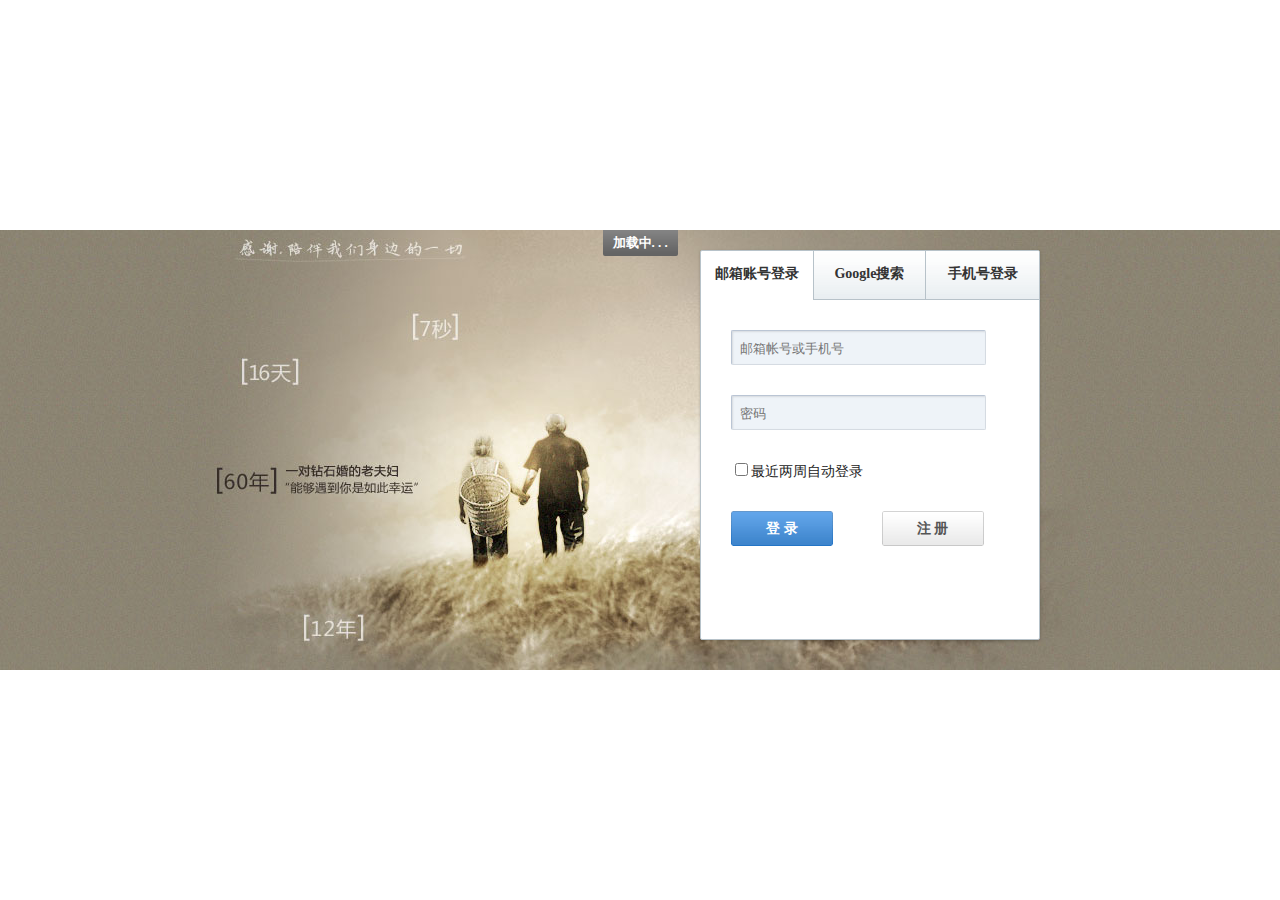
<file: demo/login.html>
<!DOCTYPE html PUBLIC "-//W3C//DTD XHTML 1.0 Transitional//EN" "http://www.w3.org/TR/xhtml1/DTD/xhtml1-transitional.dtd">
<html xmlns="http://www.w3.org/1999/xhtml">
<head>
<meta http-equiv="Content-Type" content="text/html; charset=utf-8" />
<title>仿网易邮箱</title>
<link rel="stylesheet" type="text/css" href="../resources/css/neter.css" />
<link rel="stylesheet" type="text/css" href="resources/css/login.css" />
<script type="text/javascript" src="../jquery.js"></script>
<script type="text/javascript" src="../core.js"></script>
<script type="text/javascript" src="../panel.js"></script>
<script type="text/javascript" src="../tips.js"></script>
<script type="text/javascript" src="resources/js/login.js"></script>
</head>

<body>
<div id="center">
<div id="container">
	<div id="login"></div>
</div>
</div>

<div id="account">
	<div class="field-container"><input type="text" id="username" class="neter-input-gray" placeholder="邮箱帐号或手机号" /></div>
	<div class="field-container"><input type="password" id="password" class="neter-input-gray" placeholder="密码" /></div>
	<div class="field-container">
		<input type="checkbox" id="autoLoginOptions" autocomplete="off" /><label for="autoLoginOptions">最近两周自动登录</label>
	</div>
	<div class="field-container">
		<input id="loginBtn" type="button" value="登 录" class="neter-button-large neter-button-large-primary" />
		<input id="regBtn" type="button" value="注 册" class="neter-button-large reg" />
	</div>
</div>
</body>
</html>
</file>
<file: resources/css/neter.css>
@charset "utf-8";
/* 天空蓝 */

/* 载入外部字体 */
@font-face {
    font-family: "neter";
    src: url('../font/neteasefont-regular.eot'); /* IE9 Compat Modes */
    src:
        url('../font/neteasefont-regular.eot?#iefix') format('embedded-opentype'), /* IE6-IE8 */
        url("../font/neteasefont-regular.woff") format("woff"),
        url("../font/neteasefont-regular.ttf") format("truetype"),
        url("../font/neteasefont-regular.svg#neteasefontregular") format("svg");
}

html, body {
    margin: 0;
    padding: 0;
    width: 100%;
    height: 100%;
    color: #222;
    font-size: 12px;
}


/* 输入框 */
input[type=text],
input[type=password],
input[type=text].neter-input-gray,
input[type=password].neter-input-gray {
    padding: 4px 8px;
    background: #FFF;
    border: 1px #BBB solid;
    height: 20px;
    box-shadow:1px 1px 2px rgba(0, 0, 0, 0.1) inset;
}
input[type=text]:hover,
input[type=password]:hover {
    border-color: #979797;
}
input[type=text]:focus,
input[type=password]:focus {
    border-color: #3366CC;
}

/* 灰色输入框 */
input[type=text].neter-input-gray,
input[type=password].neter-input-gray {
    padding: 7px 8px 6px;
    border-radius: 2px;
    background: #EEF3F8;
    border: 1px #BAC5D4 solid;
    border-color: #BAC5D4 #D5DBE2 #D5DBE2 #BAC5D4;
}
input[type=text].neter-input-gray:hover,
input[type=text].neter-input-gray:focus,
input[type=password].neter-input-gray:hover,
input[type=password].neter-input-gray:focus {
    border-color: #60A4E8 #84B4FC #84B4FC #60A4E8;
    background: url(../images/bg_v5.png) no-repeat 0 -160px;
}


/* 普通按钮 */
input[type=button], button,
input[type=button].neter-button-primary,
button.neter-button-primary {
    border-radius: 2px;
    background: url(../images/button_bg.png) repeat-x 0 0;
    border: 1px #BBB solid;
    height: 28px;
    line-height: 28px;
    padding: 0 12px;
    text-align: center;
    color: #555;
    cursor: pointer;
    font-size: 12px;
    out-line: none;
}
input[type=button]:hover, button:hover,
input[type=button].neter-button-primary:hover,
button.neter-button-primary:hover {
    box-shadow: 0 1px 3px rgba(0, 0, 0, 0.2);
}
input[type=button]:active, button:active { background-image: url(../images/button_bg_active.png); }
/* 主按钮 */
input[type=button].neter-button-primary,
button.neter-button-primary {
    color: #FFF;
    border-color: #459830;
    background-image: url(../images/button_bg_primary.png);
}
input[type=button].neter-button-primary:active,
button.neter-button-primary:active {
    background-image: url(../images/button_bg_primary_active.png);
}

/* 普通大按钮 */
input[type=button].neter-button-large,
button.neter-button-large {
    background: url(../images/bg_v5.png) no-repeat -112px -208px;
    color: #555;
    width: 102px;
    border: 0 none;
    cursor: pointer;
    font-size: 14px;
    font-weight: 700;
    height: 35px;
    line-height: 35px;
    display: inline-block;
    outline: 0 none;
    text-align: center;
}
input[type=button].neter-button-large:hover,
button.neter-button-large:hover {
    background-position: -112px -256px;
}
input[type=button].neter-button-large:active,
button.neter-button-large:active {
    background-position: -112px -304px;
}
/* 蓝色大按钮 */
input[type=button].neter-button-large-primary,
button.neter-button-large-primary {
    color: #FFF;
    background: url(../images/bg_v5.png) no-repeat 0 -208px;
}
input[type=button].neter-button-large-primary:hover,
button.neter-button-large-primary:hover {
    background-position: 0 -256px;
}
input[type=button].neter-button-large-primary:active,
button.neter-button-large-primary:active {
    background-position: 0 -304px;
}


/* Neter.Panel(面板插件) */

/* 面板容器 */
.neter-panel {
    position: relative;
    border: 1px solid #B7C2C9;
    border-radius: 2px;
    background: #FFF;
    box-shadow: 0 1px 3px 0 rgba(0, 0, 0, 0.2);
    overflow: hidden;
}
/* 面板标签栏 */
.neter-panel-tag-bar {
    height: 49px;
    overflow: hidden;
    clear: both;
}
/* 面板主体容器 */
.neter-panel-view-container {
    overflow: hidden;
}
/* 面板标签 */
.neter-panel-tag {
    float: left;
    background: url(../images/bg_v5.png) repeat-x 0 0;
    border-right: 1px solid #B7C2C9;
    color: #333;
    font-size: 14px;
    font-weight: 700;
    height: 49px;
    line-height: 46px;
    overflow: hidden;
    text-align: center;
    cursor: pointer;
    text-overflow: ellipsis;
}
/* 当前标签 */
.neter-panel-tag-current {
    background: none;
}
/* 面板主体 */
.neter-panel-view {
    display: none;
}


/* Neter.Tips（信息提示框插件） */

/* 信息框基本样式 */
.neter-tips {
    position: absolute;
    padding: 0 10px;
    display: inline-block;
    height: 26px;
    line-height: 26px;
    background: url(../images/tips_bg_success.png) repeat-x 0 0;
    border-radius: 0 0 2px 2px;
    color: #FFF;
    font-size: 13px;
    font-weight: 700;
    left: 50%;
    top: -26px;
    z-index: 9999;
}
/* 成功类型的信息框 */
.neter-tips-success { background-image: url(../images/tips_bg_success.png); }
/* 错误类型的信息框*/
.neter-tips-error { background-image: url(../images/tips_bg_error.png); }
/* 警告类型的信息框 */
.neter-tips-warning { background-image: url(../images/tips_bg_warning.png); }
/* 旁白类型的信息框 */
.neter-tips-aside { background-image: url(../images/tips_bg_aside.png); }


/* Neter.SearchBar（搜索条插件） */

/* 搜索条 */
.neter-search-bar {
    position: relative;
    height: 30px;
    overflow: hidden;
}
/* 搜索框 */
input[type=text].netbar-search-bar-keyword {
    border-right: 0;
}
/* 下拉选项按钮 */
.neter-search-bar-options-button {
    position: absolute;
    display: none;
    width: 16px;
    height: 16px;
    top: 6px;
    background: url(../images/arrow_down.png) no-repeat 4px 6px;
    cursor: pointer;
}
/* 搜索按钮 */
button.neter-search-bar-search-button {
    position: absolute;
    display: block;
    padding-left: 5px !important;
    right: 0;
    top: 0;
    width: 44px;
    height: 30px;
    border-radius: 0 2px 2px 0;
    background: url(../images/button_bg_primary.png) no-repeat 0 0;
}
button.neter-search-bar-search-button:hover {
    border: 1px #146700 solid;
}
.neter-search-bar-search-button b {
    display: block;
    width: 40px;
    height: 30px;
    background: url(../images/search.png) no-repeat 8px 5px;
}


/* Neter.Box（盒子插件） */

/* 盒子 */
.neter-box {
    position: absolute;
    display: none;
    border: 2px #999 solid;
    background: #FFF;
    box-shadow: 0 0 5px rgba(0, 0, 0, 0.2);
    line-height: 1.666;
    padding: 8px;
    cursor: default;
    color: #222;
    font-size: 12px;
    text-align: left;
    word-break: break-all;
    word-wrap: break-word;
    overflow: hidden;
    *overflow: none;
    z-index: 5000;
}
/* 视图 */
.neter-box-view {
    overflow: hidden;
}
/* 关闭按钮 */
.neter-box-close-button {
    position: absolute;
    display: none;
    right: 8px;
    top: 8px;
    width: 16px;
    height: 16px;
    color: #CCC;
    font-family: Verdana, Geneva, sans-serif;
    cursor: pointer;
    z-index: 5;
}
.neter-box-close-button:hover { color : #555; }
.neter-box-close-button b {
    position: absolute;
    font-size: 14px;
    left: 4px;
    top: -3px;
    font-family: 'neter' !important;
    overflow: hidden;
}


/* Neter.DropDownMenu（下拉菜单） */

/* 下拉菜单事件承载器 */
.neter-drop-down-menu {
    position: absolute;
    left: 0;
    top: 0;
}
/* 下拉菜单项容器 */
.neter-drop-down-menu-item,
.neter-drop-down-menu-separator {
    position: relative;
    padding: 0 32px 0 32px;
    visibility: visible;
    line-height: 27px;
    text-align: left;
    white-space: nowrap;
    display: block;
    color: #555;
    font-size: 14px;
    cursor: pointer;
}
.neter-drop-down-menu-item:hover,
.neter-drop-down-menu-item-current,
.neter-drop-down-menu-item-selected {
    background-color: #3366CC;
    color: #FFF;
}
/* 菜单项前缀 */
.neter-drop-down-menu-item-front {
    position: absolute;
    display: none;
    background: url(../images/menu_radio_checked.png) no-repeat 3px 5px;
    left: 8px;
    top: 3px;
    width: 24px;
    height: 22px;
    z-index: 10;
    overflow: hidden;
    *top: -1px;
}
/* 菜单项 */
.neter-drop-down-menu-item-name {
    vertical-align: middle;
}
/* 菜单项分隔线 */
.neter-drop-down-menu-separator {
    border: 1px #E9E9E9 solid;
    border-width: 0 0 1px;
    font-size: 0;
    height: 0;
    margin: 10px 0;
    overflow: hidden;
    cursor: default;
}
/* 菜单项后缀 */
.neter-drop-down-menu-item-rear {
    position: absolute;
    display: none;
    width: 22px;
    height: 24px;
    right: 5px;
    top: 1px;
    z-index: 10;
    overflow: hidden;
    background: url(../images/arrow_right.png) no-repeat 10px 10px;
    *top: -5px;
}


/* Neter.Navigation（导航插件） */

/* 导航条 */
.neter-navigation {
    position: relative;
    height: 38px;
    overflow: hidden;
}
/* 导航条容器 */
.neter-navigation-ul {
    position: relative;
    display: block;
    margin: 0;
    padding: 0;
    border-bottom: 1px #CCC solid;
    margin-left: 12px;
    overflow: hidden;
    list-style: none;
    z-index: 2px;
}
/* 导航项 */
.neter-navigation-item,
.neter-navigation-item-hover,
.neter-navigation-item-active,
.neter-navigation-item-selected,
.neter-navigation-item-options-menu-button {
    position: relative;
    display: block;
    float: left;
    margin-left: -1px;
    height: 24px;
    padding: 9px 20px 1px 8px;
    background: url(../images/blue/bgx.png) repeat-x 0 0;
    background-position: 0 -112px;
    background: -moz-linear-gradient(center top, #FEFFFF, #DAE8F6) repeat;
    border-color: #B9C4CF;
    border-style: solid;
    border-width: 1px 1px 0;
    border-radius: 2px 2px 0 0;
    font-size: 14px;
    color: #6A6A6A;
    text-overflow: ellipsis;
    text-align: center;
    outline: 0 normal;
    cursor: pointer;
    overflow: hidden;
    white-space: nowrap;
    z-index: 3;
}

.neter-navigation-item-hover {
    background-position: 0 -160px;
    background: -moz-linear-gradient(center top, #FEFFFF, #C8DCF1) repeat;
    border-color: #A1ACB8;
}
.neter-navigation-item-active {
    background-position: 0 -208px;
    background: #A0B0C1;
    border-color: #808D9B;
    color: #6A6A6A;
}
.neter-navigation-item-selected {
    background-position: 0 -272px;
    background: -moz-linear-gradient(center top, #196FC6, #135BA5) repeat 0 0;
    border-color: #135AA4;
    font-weight: bold;
    color: #FFF;
}
/* 下拉选项按钮 */
.neter-navigation-item-options-menu-button {
    border-top-left-radius: 0;
    font-size: 12px;
    height: 31px;
    line-height: 30px;
    margin-top: 3px;
    padding: 0;
    width: 27px;
}

.neter-navigation-item-options-menu-button b {
    position: absolute;
    left: 10px;
    top: 15px;
    background: url(../images/arrow_down.png) no-repeat 0 0;
    height: 4px;
    width: 7px;
    overflow: hidden;
}
/* 后置对象容器 */
.neter-navigation-item-rear {
    height: 19px;
    position: absolute;
    right: 1px;
    top: 9px;
    width: 19px;
    cursor: pointer;
    display: none;
}
.neter-navigation-item-close-button {
    background: none;
    border-color: transparent;
}
/* 选中项的关闭按钮样式 */
.neter-navigation-item-close-button-hover {
    color: #4E5257;
}
/* 关闭按钮背景 */
.neter-navigation-item-close-button,
.neter-navigation-item-close-button-hover,
.neter-navigation-item-selected-close-button {
    display: block;
    color: #CCC;
    font-size: 12px;
    height: 9px;
    outline: 0 none;
    padding: 3px;
    position: absolute;
    width: 9px;
}
.neter-navigation-item-close-button b,
.neter-navigation-item-close-button-hover b,
.neter-navigation-item-selected-close-button b {
    position: absolute;
    left: 4px;
    top: 0px;
    height: 16px;
    line-height: 12px;
    overflow: hidden;
    font-family: "neter" !important;
    cursor: pointer;
}
.neter-navigation-item-close-button-hover {
    border-radius: 2px;
    border: 1px #A1ACB8 solid;
    color: #4E5257;
}
.neter-navigation-item-close-button-hover b {
    left: 3px;
    top: -1px;
}

/* 导航分隔线 */
.neter-navigation-separator {
    position: absolute;
    background: url(../images/blue/bgx.png) repeat-x 0 -85px;
    left: 0;
    bottom: 0;
    height: 5px;
    width: 100%;
    z-index: 5;
}
/* 视图区域 */
.neter-navigation-view {
    position: relative;
    height: 100%;
    display: none;
}


/* Neter.Accordion（折叠菜单插件） */

/* 菜单项容器 */
.neter-accordion-item-container,
.neter-accordion-item,
.neter-accordion-item-hover,
.neter-accordion-item-selected {
    margin-right: 1px;
    height: 32px;
    line-height: 32px;
    position: relative;
    overflow: hidden;
}
/* 子菜单项的容器 */
.neter-accordion-item-container .neter-accordion-item-container .neter-accordion-item-flag {
    padding-left: 40px;
}
/* 菜单项 */
.neter-accordion-item,
.neter-accordion-item-hover,
.neter-accordion-item-selected {
    padding-left: 26px;
    cursor: pointer;
    font-size: 12px;
}
.neter-accordion-item-hover {
    background: #72abe6;
}

.neter-accordion-item-selected {
    background: #E6E6E6;
    font-weight: bold;
}
/* 菜单项分隔线 */
.neter-accordion-separator {
    margin: 10px 12px;
    border: 1px #E0E0E0 solid;
    border-width: 1px 0 0;
    height: 0;
    line-height: 0;
}
/* 菜单项前置对象 */
.neter-accordion-item-front,
.neter-accordion-item-front-unfold {
    position: absolute;
    display: none;
    left: 0;
    top: 0;
    width: 26px;
    height: 32px;
    background: url(../images/arrow_right.png) no-repeat 13px 12px;
}
.neter-accordion-item-front-unfold {
    background: url(../images/arrow_down.png) no-repeat 13px 12px;
}

/* 菜单项后置对象 */
.neter-accordion-item-rear {
    position: absolute;
    display: none;
    right: 1px;
    top: 0;
}
/* 菜单项名称 */
.neter-accordion-item-name {
    text-overflow: ellipsis;
    
}
/* 菜单组 */
.neter-accordion-item-group {
    display: block;
}


/* Neter.Window（弹出窗口） */

/* 窗口 */
.neter-window {
    z-index: 9999;
}
/* 窗口遮罩层 */
.neter-window-shadow {
    position: absolute;
    display: none;
    top: 0;
    left: 0;
    width: 100%;
    height: 100%;
    z-index: 9000;
    background: rgba(0, 0, 0, 0.1);
}
/* 窗口标题栏 */
.neter-window-title-bar {
    position: absolute;
    left: 0;
    top: 0;
    font-size: 14px;
    font-weight: 700;
    text-overflow: ellipsis;
}
/* 按钮栏 */
.neter-window-buttons-bar {
    position: absolute;
    display: none;
    right: 0;
    bottom: 0;
    text-align: right;
    background: #F6F6F6;
}
.neter-window-buttons-bar-button {
    margin-left: 10px;
}


/* Neter.Dock（触点插件） */

/* 插件 */
.neter-dock {
    position: absolute;
    left: 14px;
    bottom: 14px;
    z-index: 200;
}
/* 开始按钮容器 */
.neter-dock-start-button-container {
    position: absolute;
    left: -9px;
    bottom: -9px;
    width: 52px;
    height: 52px;
    outline: 0 none;
    cursor: pointer;
}
/* 开始按钮 */
.neter-dock-start-button,
.neter-dock-start-button-expand {
    background: url(../images/global.png) no-repeat 0px 0px\9;
    background: rgba(54, 54, 54, .7);
    border-radius: 32px;
    bottom: 9px;
    box-shadow: 0 0 10px rgba(0, 0, 0, .5);
    height: 32px;
    width: 32px;
    left: 9px;
    position: absolute;
    z-index: 20;
    cursor: pointer;
}
.neter-dock-start-button:hover,
.neter-dock-start-button-expand:hover {
    box-shadow: 0 0 20px rgba(0, 0, 0, .5);
}
/* 显示模式为纵向时的开始按钮触发 */
.neter-dock-start-button-open-v {
    background: url(../images/global.png) no-repeat -2px -80px\9;
    background: rgba(0, 0, 0, .7);
    border: 2px solid #FFF;
    border-top: 0;
    border-radius: 0 0 32px 32px;
    box-shadow: 0 3px 5px rgba(0, 0, 0, .5) !important;
    left: 7px;
    bottom: 7px;
    height: 30px;
    width: 32px;
}
/* 显示模式为横向时的开始按钮触发 */
.neter-dock-start-button-open-h {
    background: url(../images/global.png) no-repeat -2px -130px\9;
    background: rgba(0, 0, 0, .7) !important;
    border: 2px solid #FFF;
    border-right: 0;
    border-radius: 32px 0 0 32px;
    box-shadow: -3px 0 5px rgba(0, 0, 0, .5) !important;
    height: 32px;
    width: 30px;
    left: 7px;
    bottom: 7px;
}
/* 开始按钮上的方块 */
.neter-dock-start-button .lt,
.neter-dock-start-button .rt,
.neter-dock-start-button .lb,
.neter-dock-start-button .rb,
.neter-dock-start-button-expand .lt,
.neter-dock-start-button-expand .rt,
.neter-dock-start-button-expand .lb,
.neter-dock-start-button-expand .rb {
    position: absolute;
    background: #CCC;
    border: 1px solid #CCC;
    font-size: 0;
    height: 4px;
    left: 9px;
    line-height: 0;
    top: 9px;
    width: 4px;
    cursor: pointer;
}
.neter-dock-start-button .rt,
.neter-dock-start-button-expand .rt {
    left: 17px;
}
.neter-dock-start-button .lb,
.neter-dock-start-button-expand .lb {
    background: transparent !important;
    top: 17px;
}
.neter-dock-start-button .rb,
.neter-dock-start-button-expand .rb {
    left: 17px;
    top: 17px;
}
.neter-dock-start-button-open-v .lt,
.neter-dock-start-button-open-v .rt {
    top: 7px;
}
.neter-dock-start-button-open-v .lb,
.neter-dock-start-button-open-v .rb {
    top: 15px;
}

/* 开始按钮的闪烁提示 */
.neter-dock-blink {
    background: url(../images/dot.png) no-repeat 0 0;
    right: -8px;
    top: -8px;
    color: #FFF;
    font-size: 0;
    font-weight: bold;
    height: 24px;
    line-height: 100px;
    overflow: hidden;
    position: absolute;
    text-align: center;
    width: 24px;
    cursor: pointer;
    display: none;
}
/* 应用程序纵向列表 */
.neter-dock-list, .neter-dock-list-h {
    position: absolute;
    bottom: 30px;
    left: -2px;
    border: 2px solid #FFF;
    border-radius: 5px;
    border-bottom: 0 none;
    border-bottom-left-radius: 0;
    background: url(../images/apps_bg.png) repeat 0 0\9;
    background: rgba(0, 0, 0, .7);
    width: 189px;
    z-index: 20;
    display: none;
}
/* 二级应用程序列表 */
.neter-dock-child-list {
    left: 202px;
    display: none;
}
.neter-dock-iframe {
    position: absolute;
    z-index: -1;
    width : 100%;
    height: 100%;
    border: 0;
    background: #FFF;
    display: none;
}
/* 二级应用程序标志 */
.neter-dock-child-list-arrow,
.neter-dock-child-list-arrow-h {
    display: none;
    position: absolute;
    width: 30px;
    height: 30px;
    bottom: 30px;
    left: 193px;
    overflow: hidden;
    z-index: 600;
}

.neter-dock-child-list-arrow .out,
.neter-dock-child-list-arrow .in {
    position: absolute;
    border: 10px transparent solid;
    border-right-color: rgba(255,255,255,0.5);
    width: 0;
    height: 0;
    left: -9px;
    top: 0;
}
.neter-dock-child-list-arrow-h .out,
.neter-dock-child-list-arrow-h .in {
    border-right-color: transparent;
    border-top-color: rgba(255, 255, 255, .5);
    left: 0;
    top: 17px;
}
.neter-dock-child-list-arrow .in {
    border-right-color: #FFF;
    left: -11px;
    top: 0px;
}
.neter-dock-child-list-arrow-h .in {
    border-right-color: transparent;
    border-top-color: #FFF;
    left: 0;
    top: 16px;
}
.neter-dock-list-h {
    height: 115px;
    /*bottom: -2px;*/
    bottom: 0;
    left: 30px;
    border-left: none;
}
/* 控制条 */
.neter-dock-list-controller,
.neter-dock-full-list-controller {
    position: absolute;
    right: 4px;
    top: 4px;
    text-align: right;
    width: 70px;/* 先内置为70宽度，应该是根据控制器按钮的多少来自动调整，width = app.length * 20 */
    font-size: 12px;
}
/* 控制按钮容器 */
.neter-dock-list-controller a,
.neter-dock-full-list-controller a {
    position: relative;
    display: inline-block;
    vertical-align: middle;
    color: #BBB;
    cursor: pointer;
    height: 20px;
    width: 19px;
    outline: 0 none;
    text-decoration: none;
}
.neter-dock-list-controller a:hover,
.neter-dock-full-list-controller a:hover {
    background-color: rgba（0, 0, 0, .2);
    border: 1px solid #FFF\9;
    border: 1px solid rgba(255, 255, 255, .5);
    border-radius: 3px;
    width: 17px;
    height: 18px;
}
/* 控制器按钮 */
.neter-dock-list-controller a b,
.neter-dock-full-list-controller a b {
    position: absolute;
    top: 4px;
    left: 3px;
    cursor: pointer;
    width: 12px;
    height: 12px;
    background-repeat: no-repeat;
    background-position: 0 0;
}
.neter-dock-list-controller a:hover b,
.neter-dock-full-list-controller a:hover b {
    left: 2px;
    top: 3px;
}
/* 向上滚动的按钮 */
.neter-dock-list-scroll {
    position: absolute;
    display: none;
    left: 41px;
    top: 7px;
    height: 13px;
    width: 94px;
    color: #CCC;
    cursor: pointer;
    font-size: 18px;
    text-decoration: none;
}
.neter-dock-list-h .neter-dock-list-scroll {
    width: 13px;
    height: 54px;
    top: 33px;
    left: 15px;
}
.neter-dock-list-scroll:hover {
    width: 92px;
    height: 11px;
    background-color: rgba(0, 0, 0, .2);
    border: 1px solid #FFF\9;
    border: 1px solid rgba(255, 255, 255, .5);
    border-radius: 3px;
}
.neter-dock-list-h .neter-dock-list-scroll:hover {
    width: 11px;
    height: 52px;
}
.neter-dock-list-scroll b {
    position: absolute;
    top: 4px;
    left: 44px;
    color: #CCC;
    cursor: pointer;
    font-size: 18px;
    outline: 0 none;
    background: url('../images/global.png') no-repeat 0 -176px;
    width: 7px;
    height: 4px;
    overflow: hidden;
}
.neter-dock-list-h .neter-dock-list-scroll b {
    top: 23px;
    left: 4px;
    width: 4px;
    height: 7px;
    background-position: 0 -224px;
}
.neter-dock-list-scroll:hover b {
    top: 3px;
    left: 43px;
}
.neter-dock-list-h .neter-dock-list-scroll:hover b {
    top: 22px;
    left: 3px;
}
/* 向下滚动按钮 */
.neter-dock-list-scroll.down {
    top: auto;
    bottom: 7px;
}
.neter-dock-list-h .neter-dock-list-scroll.down {
    left: auto;
    bottom: auto;
    top: 33px;
    right: 15px;
}
.neter-dock-list-scroll.down b {
    background-position: 0 -208px;
}
.neter-dock-list-h .neter-dock-list-scroll.down b {
    background-position: 0 -192px;
}
/* 应用程序列表视图 */
.neter-dock-list-app-list-view {
    height: 300px; /* 需要在程序中根据应用程序个数进行计算 */
    margin: 29px 0;
    overflow: hidden;
    position: relative;
}
.neter-dock-list-h .neter-dock-list-app-list-view {
    margin: 8px 48px;
    height: 84px;
}
/* 应用程序列表容器 */
.neter-dock-list-app-list-container {
    height: 1000px; /* 高度是应用程序的总高度 */
    /*width: 1000px; /* 宽度是应用程序的总宽度 */
}
.neter-dock-list-h .neter-dock-list-app-list-container {
    position: relative;
    left: 0;
    white-space: nowrap;
    height: 69px;
    width: 1000px;
    padding-top: 15px;
    overflow: hidden;
}
/* 列表的四个边框 */
.neter-dock-list .t,
.neter-dock-list-h .t {
    position: absolute;
    width: 100%;
    height: 5px;
    top: -2px;
    left: 0;
    box-shadow: 0 -2px 5px rgba(0, 0, 0, .3);
}
.neter-dock-list .r,
.neter-dock-list-h .r {
    position: absolute;
    top: 0;
    right: -2px;
    width: 5px;
    height: 100%;
    box-shadow: 2px 0 5px rgba(0, 0, 0, .3);
}
.neter-dock-list .b,
.neter-dock-list-h .b {
    position: absolute;
    bottom: 0;
    right: 0;
    width: 157px;
    height: 0;
    font-size: 0;
    line-height: 0;
    border-bottom: 2px solid #FFF;
    box-shadow: 0 2px 5px rgba(0, 0, 0, .5);
}
.neter-dock-child-list .b, .neter-dock-list-h .b {
    bottom: -2px;
    right: auto;
    width: 100%;
    height: 5px;
    box-shadow: 0 2px 5px rgba(0, 0, 0, .3);
    left: 0;
}
.neter-dock-list .l,
.neter-dock-list-h .l {
    position: absolute;
    top: 0;
    left: -2px;
    width: 5px;
    height: 101%;
    box-shadow: -2px 0 5px rgba(0, 0, 0, .3);
}
.neter-dock-list-h .l {
    border-bottom: 0 none;
    border-left: 2px #FFF solid;
    box-shadow: -2px 0 5px rgba(0, 0, 0, .5);
    height: 83px;
    left: 0;
    top: 0;
    width: 1px;
    font-size: 0;
}
.neter-dock-child-list .l {
    height: 101%;
    width: 5px;
    left: -2px;
    box-shadow: box-shadow: -2px 0 5px rgba(0, 0, 0, .3);
}
/* 应用程序项 */
.neter-dock-list-item {
    position: relative;
    margin: 0 0 0 7px;
    display: inline;
    width: 176px;
    height: 41px;
    float: left;
    cursor: pointer;
    line-height: 0;
}
.neter-dock-list-h .neter-dock-list-item {
    margin: 0;
    padding: 8px 0 0 0;
    width: 80px;
    height: 60px;
    text-align: center;
    white-space: nowrap;
}
.neter-dock-list-item:hover {
    position: relative;
    width: 174px;
    height: 39px;
    margin: 0 0 0 7px;
    background-color: rgba(0, 0, 0, .2);
    border:1px solid #FFF\9;
    border: 1px solid rgba(255, 255, 255, .5);
    border-radius: 2px;
}
.neter-dock-list-h .neter-dock-list-item:hover {
    margin: 0;
    width: 78px;
    height: 60px;
    padding-top: 7px;
}
/* 应用程序图标 */
.neter-dock-list-icon {
    position: absolute;
    top: 5px;
    left: 12px;
    width: 32px;
    height: 32px;
    cursor: pointer;
    overflow: hidden;
}
.neter-dock-list-h .neter-dock-list-icon {
    position: relative;
    top: auto;
    left: auto;
    display: inline-block;
}
.neter-dock-list-icon img {
    width: 100%;
    height: 100%;
}
.neter-dock-list-name {
    position: absolute;
    top: 14px;
    left: 60px;
    color: #CCC;
    margin: 0;
    padding: 0;
    width: 100px;
    cursor: pointer;
    font-size: 12px;
    line-height: normal;
    overflow: hidden;
    white-space: nowrap;
    text-overflow: ellipsis;
}
/* 子菜单标志箭头 */
.neter-dock-list-item-arrow-right {
    position: absolute;
    width: 5px;
    height: 10px;
    background: url(../images/arrow_right.png) no-repeat 0 0;
    top: 18px;
    right: 3px;
}
.neter-dock-list-item:hover .neter-dock-list-item-arrow-right {
    top: 17px;
    right: 2px;
}
/* 横向时二级子应用程序的标志 */
.neter-dock-list-h .neter-dock-list-item-arrow-right {
    top: 30px;
}
.neter-dock-list-h .neter-dock-list-item:hover .neter-dock-list-item-arrow-right {
    top: 29px;
}
.neter-dock-list-h .neter-dock-list-name {
    top: auto;
    bottom: 6px;
    left: 0;
    margin-top: 4px;
    text-align: center;
    width: 100%;
}
/* 应用程序附加标签 */
.neter-dock-list-label {
    display: none;
    position: absolute;
    top: 2px;
    left: 32px;
    background: #DF6565;
    border: 2px solid #FFF;
    border-radius: 16px;
    box-shadow: 0 0 6px rgba(0, 0, 0, .9);
    font-size: 12px;
    height: 16px;
    line-height: 16px;
    min-width: 8px;
    padding: 0 4px;
    widows: auto;
    color: #FFF;
    overflow: hidden;
    text-align: center;
}
.neter-dock-list-h .neter-dock-list-label {
    left: auto;
    right: 2px;
}
.neter-dock-list-item:hover .neter-dock-list-icon {
    top: 4px;
    left: 11px;
}
.neter-dock-list-h .neter-dock-list-item:hover .neter-dock-list-icon {
    top: auto;
    left: auto;
}
.neter-dock-list-item:hover .neter-dock-list-name {
    top: 13px;
    left: 59px;
}
.neter-dock-list-h .neter-dock-list-item:hover .neter-dock-list-name {
    top: auto;
    left: 0;
}
.neter-dock-list-item:hover .neter-dock-list-label {
    top: 1px;
    left: 31px;
}
.neter-dock-list-h .neter-dock-list-item:hover .neter-dock-list-label {
    top: 1px;
    left: auto;
    right: 1px;
}
/* 全屏模式 */
.neter-dock-full-list {
    width: 882px;
    height: 500px;
}
.neter-dock-full-list .b {
    width: 850px;
}
.neter-dock-full-list-app-list-view {
    position: relative;
    margin: 24px 17px 0;
    height: 424px;
    overflow: hidden;
}
.neter-dock-full-list-app-list-container {
    width: 9999px;
}
.neter-dock-full-list-app-list-page {
    float: left;
    width: 848px;
}
.neter-dock-full-list-page-toolbar {
    position: relative;
    line-height: 0;
    padding: 5px 0 16px;
    text-align: center;
}
.neter-dock-full-list-page-toolbar span {
    margin: 0 auto;
    position: relative;
    white-space: nowrap;
    width: auto;
    line-height: 0;
    text-align: center;
}
.neter-dock-full-list-page-toolbar a {
    text-decoration: none;
}
.neter-dock-full-list-page-toolbar .up,
.neter-dock-full-list-page-toolbar .down {
    left: -22px;
    top: -1px;
    top: auto\9;
    font-size: 0;
    height: 20px;
    line-height: 0;
    width: 19px;
    color: #CCC;
    cursor: pointer;
    outline: 0 none;
    position: absolute;
}
.neter-dock-full-list-page-toolbar .up b,
.neter-dock-full-list-page-toolbar .down b {
    font-size: 18px;
    left: 6px;
    top: 4px;
    color: #CCC;
    cursor: pointer;
    position: absolute;
    background: url(../images/global.png) no-repeat 0 -240px;
    height: 11px;
    width: 6px;
    overflow: hidden;
}
.neter-dock-full-list-page-toolbar .down {
    left: auto;
    top: auto;
    right: -22px;
    top: -1px;
    top: auto\9;
}
.neter-dock-full-list-page-toolbar .down b {
    left: 7px;
    background-position: 0 -256px;
}
.neter-dock-full-list-page-toolbar .up:hover,
.neter-dock-full-list-page-toolbar .down:hover {
    width: 17px;
    height: 18px;
    border-radius: 2px;
    border:1px solid #FFF\9;
    border: 1px solid rgba(255, 255, 255, .5);
}
.neter-dock-full-list-page-toolbar .up:hover b,
.neter-dock-full-list-page-toolbar .down:hover b {
    left: 5px;
    top: 3px;
}
.neter-dock-full-list-page-toolbar .down:hover b {
    left: 6px;
}
.neter-dock-full-list-page-toolbar .page {
    height: 20px;
    margin: 0 1px;
    outline: 0 none;
    position: relative;
    width: 19px;
    display: inline-block;
    vertical-align: middle;
    color: #039;
}
.neter-dock-full-list-page-toolbar .page b {
    background-color: #ACACAC;
    border-radius: 11px;
    cursor: pointer;
    font-size: 0;
    height: 11px;
    left: 4px;
    line-height: 0;
    position: absolute;
    top: 4px;
    width: 11px;
    overflow: hidden;
    text-align: center;
}
.neter-dock-full-list-page-toolbar .page:hover {
    width: 17px;
    height: 18px;
    border-radius: 2px;
    border:1px solid #FFF\9;
    border: 1px solid rgba(255, 255, 255, .5);
}
.neter-dock-full-list-page-toolbar .page:hover b {
    left: 3px;
    top: 3px;
}
.neter-dock-full-list-page-toolbar .page.selected {
    width: 18px !important;
    height: 20px !important;
    border: none !important;
}
.neter-dock-full-list-page-toolbar .page.selected b {
    background-color: #FFF;
    left: 4px;
    top: 4px;
}
/* 全屏模式下应用程序 */
.neter-dock-full-list-item {
    position: relative;
    width: 90px;
    height: 90px;
    text-align: center;;
    display: inline;
    float: left;
    cursor: pointer;
    line-height: 0;
    margin: 8px;
    color: #222;
}
.neter-dock-full-list-item:hover {
    background-color: rgba(0, 0, 0, .2);
    border:1px solid #FFF\9;
    border: 1px solid rgba(255, 255, 255, .5);
    border-radius: 2px;
    width: 88px;
    height: 88px;
}
.neter-dock-full-list-icon {
    position: absolute;
    top: 11px;
    left: 30px;
    cursor: pointer;
    width: 32px;
    height: 32px;
    overflow: hidden;
}
.neter-dock-full-list-item:hover .neter-dock-full-list-icon {
    top: 10px;
    left: 29px;
}
.neter-dock-full-list-icon img {
    width: 100%;
    height: 100%;
    border: 0 none;
}
.neter-dock-full-list-name {
    margin: 0;
    padding: 0;
    padding-top: 58px;
    color: #CCC;
    line-height: normal;
    text-align: center;
    cursor: pointer;
}
.neter-dock-full-list-item:hover .neter-dock-full-list-name {
    padding-top: 57px;
}
.neter-dock-full-list-label {
    display: none;
    position: absolute;
    top: 2px;
    background: #DF6565;
    border: 2px solid #FFF;
    border-radius: 16px;
    box-shadow: 0 0 6px rgba(0, 0, 0, .9);
    font-size: 12px;
    height: 16px;
    line-height: 16px;
    min-width: 8px;
    padding: 0 4px;
    widows: auto;
    color: #FFF;
    overflow: hidden;
    text-align: center;
    right: 2px;
}
.neter-dock-full-list-item:hover .neter-dock-full-list-label {
    top: 1px;
    right: 1px;
}


/* Neter.Button(按钮插件) */

/* 按钮容器 */
.neter-button {
    border-radius: 2px;
    height: 28px;
    line-height: normal;
    padding: 0;
    color: #555;
    font-size: 12px;
    outline: 0 none;
    position: relative;
    display: inline-block;
    vertical-align: middle;
    border: 1px #B2B2B2 solid;
    background: url(../images/button_bg.png) repeat-x 0 0;
}
.neter-button-hover {
    box-shadow: 0 1px 3px rgba(0, 0, 0, .2);
}
.neter-button-active {
    background: url(../images/button_bg_active.png) !important;
}
.neter-button-disabled {
    color: #CCC;
}
.front {
    padding-left: 27px !important;
}
.ddm {
    padding-right: 20px;
}
.ddm-label {
    padding-right: 0 !important;
}
.ddm-label-split {
    padding-right: 6px !important;
}
/* 按钮前缀 */
.neter-button-front {
    position: absolute;
    height: 28px;
    line-height: 28px;
    left: 7px;
    top: 0px;
    width: 20px;
    display: none;
    cursor: pointer;
}
/* 按钮标签 */
.neter-button-label {
    display: inline-block;
    padding-left: 12px;
    padding-right: 12px;
    background: url(../images/button_bg.png) repeat-x 0 0;
    cursor: pointer;
    height: 28px;
    line-height: 28px;
    -moz-user-select: none;
}
/* 按钮与下拉箭头分隔线 */
.neter-button-separator {
    position: absolute;
    display: inline-block;
    display: none;
    top: 8px;
    right: 20px;
    background: #777;
    font-size: 0;
    height: 14px;
    overflow: hidden;
    width: 1px;
}
.neter-button-separator-ok {
    top: 0;
    height: 28px;
    background: #B2B2B2;
}
/* 下拉箭头容器 */
.neter-button-arrow-down {
    display: none;
    position: absolute;
    right: 0;
    top: 0;
    height: 28px;
    line-height: normal;
    outline: 0 none;
    padding: 0;
    width: 20px;
    background:  url(../images/button_bg.png) repeat-x 0 0;
    text-align: center;
    vertical-align: top;
    cursor: pointer;
}
.neter-button-arrow-down b {
    position: absolute;
    top: 11px;
    left: 6px;
    vertical-align: top;
    background: url(../images/arrow_down.png) no-repeat 0 0;
    height: 4px;
    width: 7px;
}


/* Neter.ComBox（组合框插件） */

/* 组合框 */
.neter-combox {
    border-radius: 0 !important;
}
/* 组合框可输入框 */
input[type=text].neter-combox-input {
    position: absolute;
    display: none;
    left: 0;
    border: 0;
    padding-right: 0;
    padding-left: 12px;
    border-radius: 0;
    box-shadow: none;
    background: url(../images/button_bg.png) repeat-x 0 0;
    width: 50px;
    font-size: 12px;
}
.neter-combox-label-fix {
    overflow: hidden;
    text-overflow: ellipsis;
}


/** Neter.RadioGroup（单选按钮组插件）*/

/* 按钮组横向布局（默认） */
.neter-radio-group-radio,
.neter-radio-group-radio-v,
.neter-checkbox-group-checkbox,
.neter-checkbox-group-checkbox-v {
    position: relative;
    display: inline-block;
    margin: 9px 26px 0 0;
    padding-left: 23px;
    cursor: default;
}
/* 按钮组纵向布局 */
.neter-radio-group-radio-v,
.neter-checkbox-group-checkbox-v {
    display: block;
}
/* 单选钮图表样式 */
.neter-radio-group-radio-icon,
.neter-radio-group-radio-icon-selected,
.neter-radio-group-radio-icon-disabled,
.neter-radio-group-radio-icon-selected-disabled,
.neter-checkbox-group-checkbox-icon,
.neter-checkbox-group-checkbox-icon-selected,
.neter-checkbox-group-checkbox-icon-disabled,
.neter-checkbox-group-checkbox-icon-selected-disabled {
    height: 14px;
    width: 14px;
    left: 0;
    position: absolute;
    white-space: nowrap;
    cursor: default;
}
.neter-radio-group-radio-icon b,
.neter-checkbox-group-checkbox-icon b {
    position: absolute;
    left: 0;
    top: 0;
    background: url(../images/radio.png) no-repeat 0 0;
    height: 14px;
    width: 14px;
}
.neter-radio-group-radio-icon-selected b {
    background-image: url(../images/radio_checked.png);
}
.neter-radio-group-radio-icon-disabled b {
    background-image: url(../images/radio_disabled.png);
}
.neter-radio-group-radio-icon-selected-disabled b {
    background-image: url(../images/radio_checked_disabled.png);
}
.neter-radio-group-radio-label,
.neter-checkbox-group-radio-label {
    white-space: nowrap;
    cursor: default;
    line-height: 14px;
}

.neter-checkbox-group-checkbox-icon b {
    background: url(../images/checkbox.png) no-repeat 0 0;
}
.neter-checkbox-group-checkbox-icon-selected b {
    background-image: url(../images/checkbox_checked.png);
}
.neter-checkbox-group-checkbox-icon-disabled b {
    background-image: url(../images/checkbox_disabled.png);
}
.neter-checkbox-group-checkbox-icon-selected-disabled b {
    background-image: url(../images/checkbox_checked_disabled.png);
}


/* Neter.ToolTips（工具提示条插件） */
.neter-tool-tips {
    padding: 0;
}
.neter-tool-tips-in-arrow,
.neter-tool-tips-out-arrow {
    position: absolute;
    overflow: hidden;
    height: 15px;
    width: 25px;
    font-family: 'SimSun';
    font-size: 24px;
    color: #999;
    display: none;
    z-index: 99999;
}

.neter-tool-tips-in-arrow {
    width: 25px;
    height: 15px;
    color: #FFF;
    z-index: 100000;
}

.neter-tool-tips-in-arrow b,
.neter-tool-tips-out-arrow b {
    position: absolute;
    top: 0;
    left: 0;
}

.neter-tool-tips-out-arrow-top b {
    top: -13px;
}
.neter-tool-tips-in-arrow-top b {
    height: 7px;
    top: -16px;
}

.neter-tool-tips-in-arrow-bottom b {
    height: 7px;
    top: 3px;
}

.neter-tool-tips-out-arrow-left {
    width: 15px;
    height: 25px;
}
.neter-tool-tips-in-arrow-left {
    width: 15px;
    height: 25px;
}
.neter-tool-tips-out-arrow-left b {
    left: -10px;
}
.neter-tool-tips-in-arrow-left b {
    left: -13px;
}

.neter-tool-tips-out-arrow-right {
    width: 15px;
    height: 25px;
}
.neter-tool-tips-in-arrow-right {
    width: 15px;
    height: 23px;
}
.neter-tool-tips-out-arrow-right b {
    left: 0;
}
.neter-tool-tips-in-arrow-right b {
    width: 7px;
    left: 3px;
}

/* Neter.ColorPicker（颜色拾取器插件）*/
.neter-color-picker {
    position: absolute;
    left: 0;
    top: 0;
    display: none;
    background: #FFF;
    border-radius: 3px;
    box-shadow: 0 0 5px #000;
    z-index: 999999;
}
</file>
<file: demo/resources/css/login.css>
@charset "utf-8";
/* 登录页面 */

body { font-size: 14px; }

#center {
	position: absolute;
	left: 0;
	top: 50%;
	margin-top: -220px;
	height: 440px;
	width: 100%;
}
#container {
	position: absolute;
	left: 50%;
	top: 0;
	margin-left: -450px;
	height: 440px;
	width: 900px;
	overflow: hidden;
}
#login {
	position: absolute;
	top: 20px;
	right: 50px;
}
#username, #password { width: 237px; }
.field-container { margin: 30px 0 0 30px; }
.reg { margin-left: 45px }
</file>
